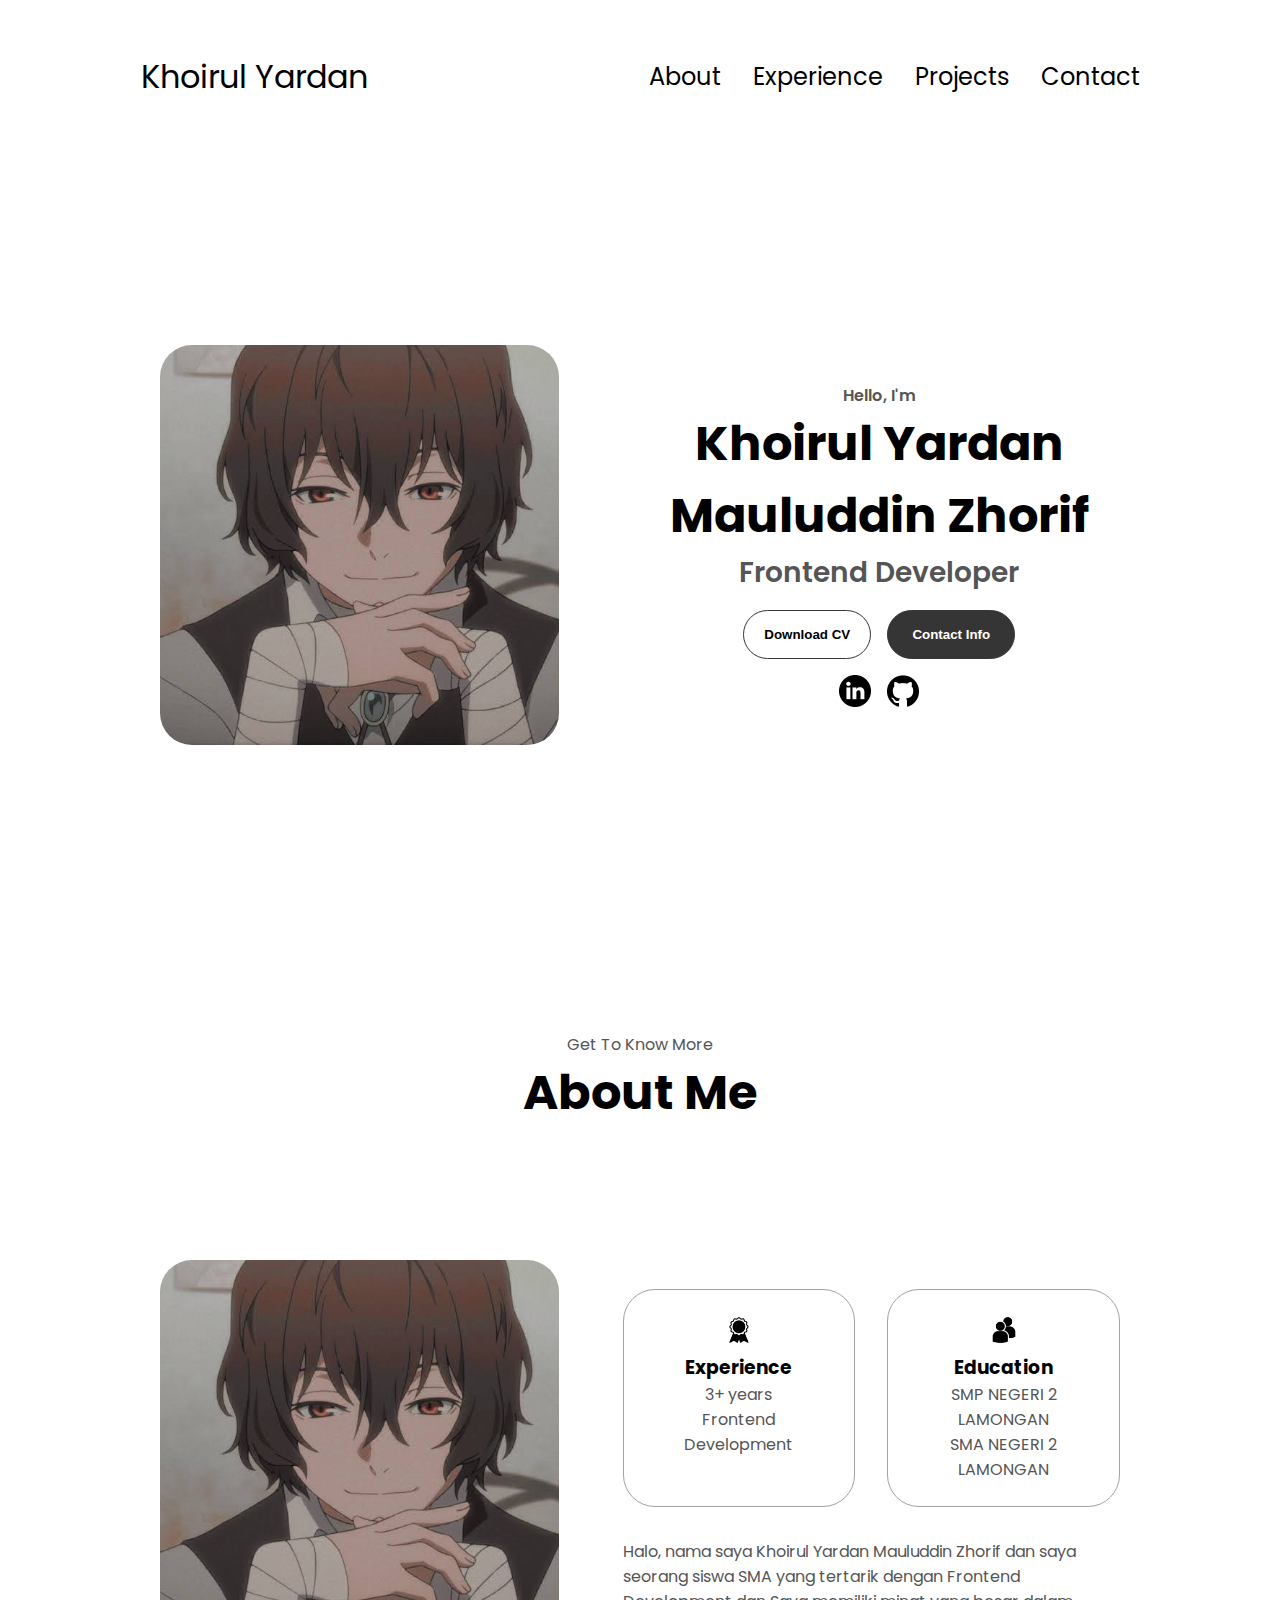
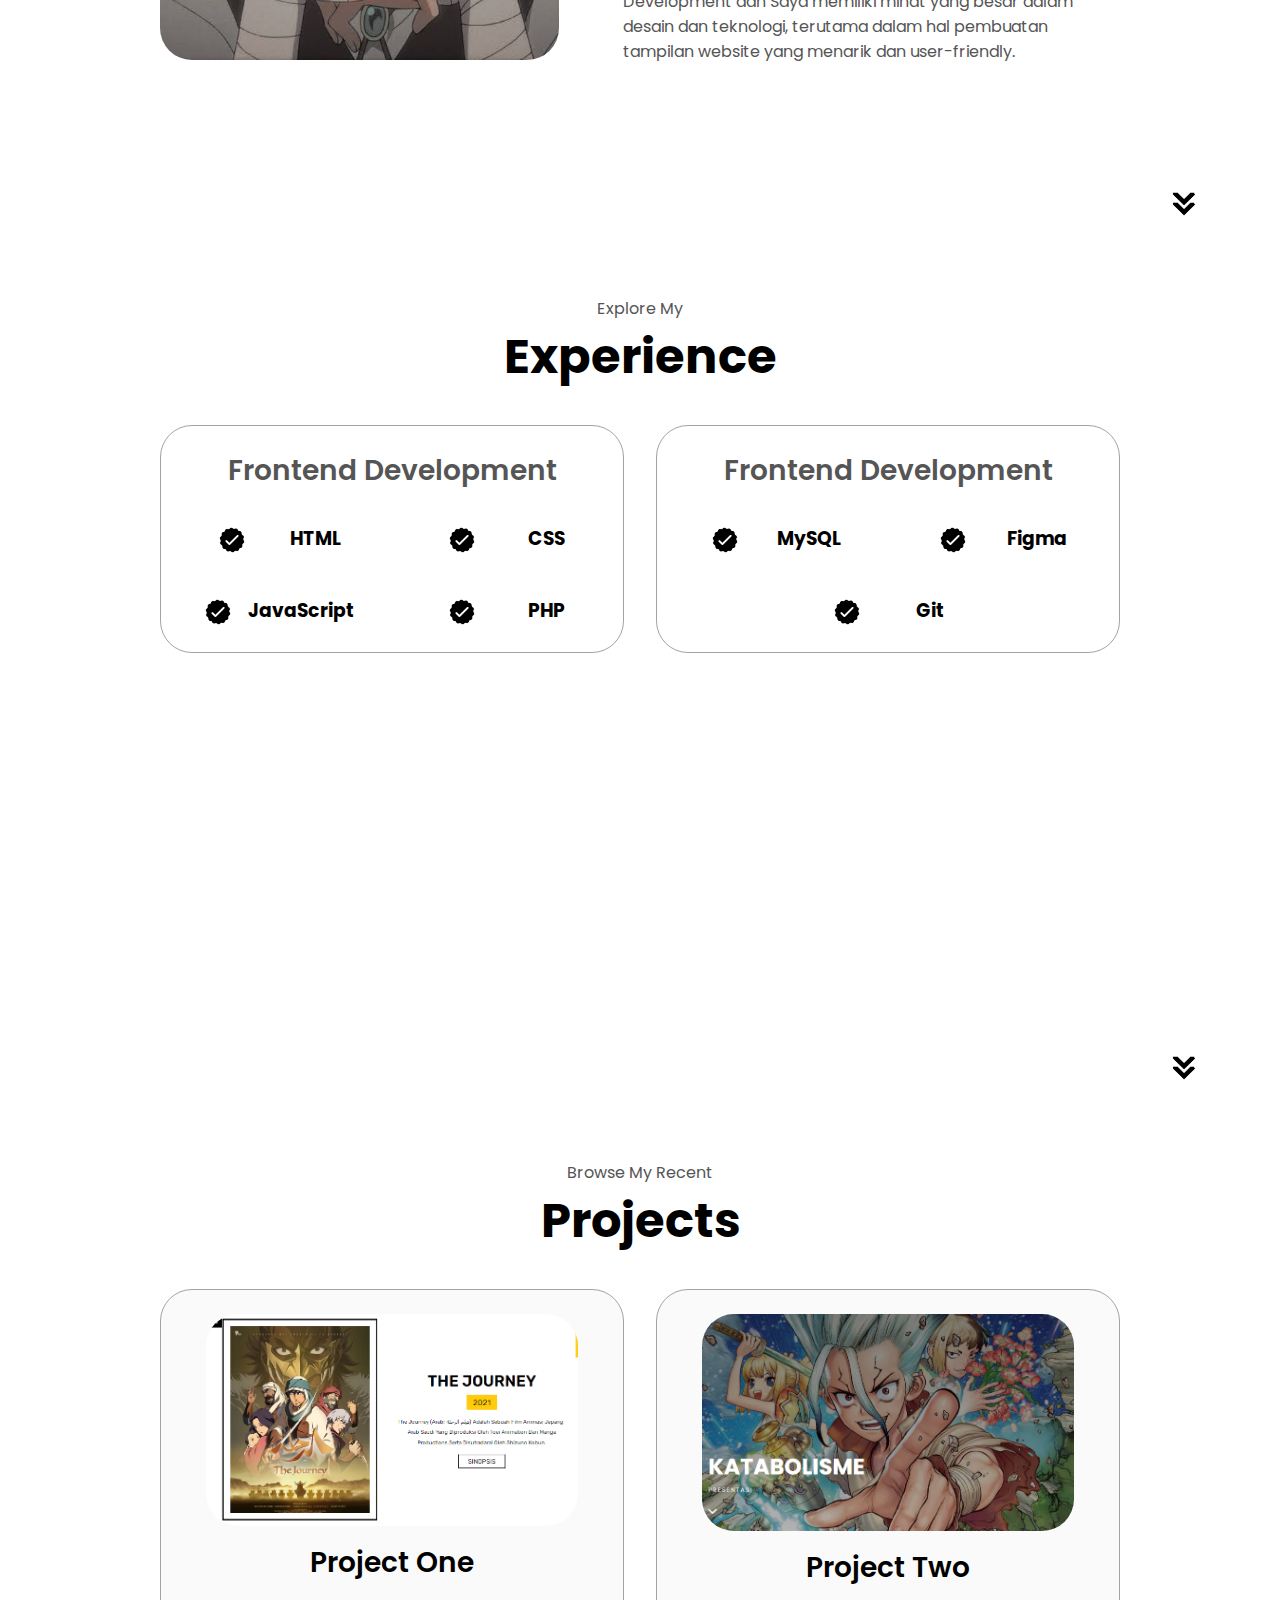
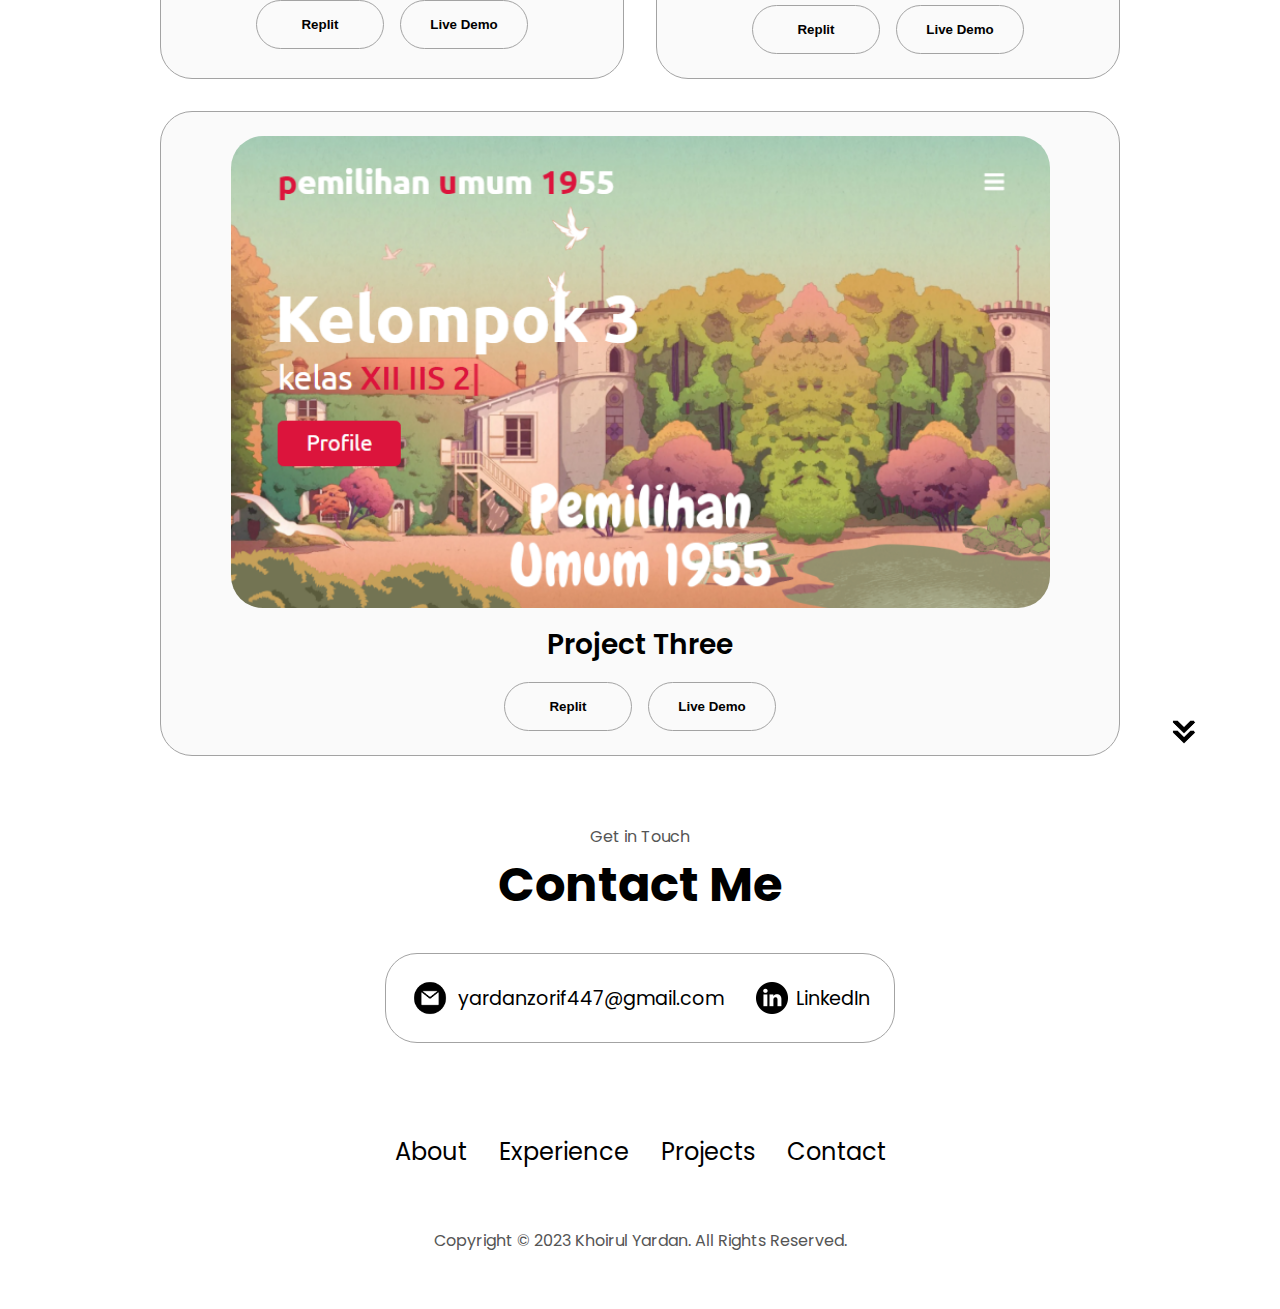
<file: main.html>
<!DOCTYPE html>
<html lang="en">
  <head>
    <meta charset="UTF-8" />
    <meta http-equiv="X-UA-Compatible" content="IE=edge" />
    <meta name="viewport" content="width=device-width, initial-scale=1.0" />
    <title>My Portfolio</title>
    <link rel="stylesheet" href="css/style1.css" />
    <link rel="stylesheet" href="css/mediaqueries.css" />
  </head>
  <body>
    <nav id="desktop-nav">
      <div class="logo">Khoirul Yardan</div>
      <div>
        <ul class="nav-links">
          <li><a href="#about">About</a></li>
          <li><a href="#experience">Experience</a></li>
          <li><a href="#projects">Projects</a></li>
          <li><a href="#contact">Contact</a></li>
        </ul>
      </div>
    </nav>
    <nav id="hamburger-nav">
      <div class="logo">Khoirul Yardan</div>
      <div class="hamburger-menu">
        <div class="hamburger-icon" onclick="toggleMenu()">
          <span></span>
          <span></span>
          <span></span>
        </div>
        <div class="menu-links">
          <li><a href="#about" onclick="toggleMenu()">About</a></li>
          <li><a href="#experience" onclick="toggleMenu()">Experience</a></li>
          <li><a href="#projects" onclick="toggleMenu()">Projects</a></li>
          <li><a href="#contact" onclick="toggleMenu()">Contact</a></li>
        </div>
      </div>
    </nav>
    <section id="profile">
      <div class="section__pic-container">
        <img src="./assets/pf.jpeg" alt="KYMZ profile picture" class="about-pic"/>
      </div>
      <div class="section__text">
        <p class="section__text__p1">Hello, I'm</p>
        <h1 class="title">Khoirul Yardan Mauluddin Zhorif</h1>
        <p class="section__text__p2">Frontend Developer</p>
        <div class="btn-container">
          <button
            class="btn btn-color-2"
            onclick="window.open('./assets/KhoirulyardanCV.pdf')"
          >
            Download CV
          </button>
          <button class="btn btn-color-1" onclick="location.href='#contact'">
            Contact Info
          </button>
        </div>
        <div id="socials-container">
          <img
            src="./assets/linkedin.png"
            alt="My LinkedIn profile"
            class="icon"
            onclick="location.href='https://id.linkedin.com/in/khoirul-yardan-mauluddin-zhorif-5970a2282'"
          />
          <img
            src="./assets/github.png"
            alt="My Github profile"
            class="icon"
            onclick="location.href='https://github.com/Khoirul-Yardan'"
          />
        </div>
      </div>
    </section>
    <section id="about">
      <p class="section__text__p1">Get To Know More</p>
      <h1 class="title">About Me</h1>
      <div class="section-container">
        <div class="section__pic-container">
          <img
            src="./assets/pf.jpeg"
            alt="Profile picture"
            class="about-pic"
          />
        </div>
        <div class="about-details-container">
          <div class="about-containers">
            <div class="details-container">
              <img
                src="./assets/experience.png"
                alt="Experience icon"
                class="icon"
              />
              <h3>Experience</h3>
              <p>3+ years <br />Frontend Development</p>
            </div>
            <div class="details-container">
              <img
                src="./assets/education.png"
                alt="Education icon"
                class="icon"
              />
              <h3>Education</h3>
              <p>SMP NEGERI 2 LAMONGAN<br />SMA NEGERI 2 LAMONGAN</p>
            </div>
          </div>
          <div class="text-container">
            <p>
            Halo, nama saya Khoirul Yardan Mauluddin Zhorif dan saya seorang siswa SMA yang tertarik dengan Frontend Development dan Saya memiliki minat yang besar dalam desain dan teknologi, terutama dalam hal pembuatan tampilan website yang menarik dan user-friendly.
            </p>
          </div>
        </div>
      </div>
      <img
        src="./assets/arrow.png"
        alt="Arrow icon"
        class="icon arrow"
        onclick="location.href='#experience'"
      />
    </section>
    <section id="experience">
      <p class="section__text__p1">Explore My</p>
      <h1 class="title">Experience</h1>
      <div class="experience-details-container">
        <div class="about-containers">
          <div class="details-container">
            <h2 class="experience-sub-title">Frontend Development</h2>
            <div class="article-container">
              <article>
                <img
                  src="./assets/checkmark.png"
                  alt="Experience icon"
                  class="icon"
                />
                <div>
                  <h3>HTML</h3>
                </div>
              </article>
              <article>
                <img
                  src="./assets/checkmark.png"
                  alt="Experience icon"
                  class="icon"
                />
                <div>
                  <h3>CSS</h3>
                </div>
              </article>
              <article>
                <img
                  src="./assets/checkmark.png"
                  alt="Experience icon"
                  class="icon"
                />
                <div>
                  <h3>JavaScript</h3>
                </div>
              </article>
              <article>
                <img
                  src="./assets/checkmark.png"
                  alt="Experience icon"
                  class="icon"
                />
                <div>
                  <h3>PHP</h3>
                </div>
              </article>
            </div>
          </div>
          <div class="details-container">
            <h2 class="experience-sub-title">Frontend Development</h2>
            <div class="article-container">
              <article>
                <img
                  src="./assets/checkmark.png"
                  alt="Experience icon"
                  class="icon"
                />
                <div>
                  <h3>MySQL</h3>
                </div>
              </article>
              <article>
                <img
                  src="./assets/checkmark.png"
                  alt="Experience icon"
                  class="icon"
                />
                <div>
                  <h3>Figma</h3>
                </div>
              </article>
              <article>
                <img
                  src="./assets/checkmark.png"
                  alt="Experience icon"
                  class="icon"
                />
                <div>
                  <h3>Git</h3>
                </div>
              </article>
            </div>
          </div>
        </div>
      </div>
      <img
        src="./assets/arrow.png"
        alt="Arrow icon"
        class="icon arrow"
        onclick="location.href='#projects'"
      />
    </section>
    <section id="projects">
      <p class="section__text__p1">Browse My Recent</p>
      <h1 class="title">Projects</h1>
      <div class="experience-details-container">
        <div class="about-containers">
          <div class="details-container color-container">
            <div class="article-container">
              <img
                src="./assets/p1.png"
                alt="Project 1"
                class="project-img"
              />
            </div>
            <h2 class="experience-sub-title project-title">Project One</h2>
            <div class="btn-container">
              <button
                class="btn btn-color-2 project-btn"
                onclick="location.href='https://replit.com/@Khoirul-Yardan'"
              >
                Replit
              </button>
              <button
                class="btn btn-color-2 project-btn"
                onclick="location.href='https://thejourney.khoirul-yardan.repl.co/'"
              >
                Live Demo
              </button>
            </div>
          </div>
          <div class="details-container color-container">
            <div class="article-container">
              <img
                src="./assets/p2.png"
                alt="Project 2"
                class="project-img"
              />
            </div>
            <h2 class="experience-sub-title project-title">Project Two</h2>
            <div class="btn-container">
              <button
                class="btn btn-color-2 project-btn"
                onclick="location.href='https://replit.com/@Khoirul-Yardan'"
              >
                Replit
              </button>
              <button
                class="btn btn-color-2 project-btn"
                onclick="location.href='https://biologi.khoirul-yardan.repl.co/'"
              >
                Live Demo
              </button>
            </div>
          </div>
          <div class="details-container color-container">
            <div class="article-container">
              <img
                src="./assets/p3.png"
                alt="Project 3"
                class="project-img"
              />
            </div>
            <h2 class="experience-sub-title project-title">Project Three</h2>
            <div class="btn-container">
              <button
                class="btn btn-color-2 project-btn"
                onclick="location.href='https://replit.com/@Khoirul-Yardan'"
              >
                Replit
              </button>
              <button
                class="btn btn-color-2 project-btn"
                onclick="location.href='https://sejarah.khoirul-yardan.repl.co/'"
              >
                Live Demo
              </button>
            </div>
          </div>
        </div>
      </div>
      <img
        src="./assets/arrow.png"
        alt="Arrow icon"
        class="icon arrow"
        onclick="location.href='#contact'"
      />
    </section>
    <section id="contact">
      <p class="section__text__p1">Get in Touch</p>
      <h1 class="title">Contact Me</h1>
      <div class="contact-info-upper-container">
        <div class="contact-info-container">
          <img
            src="./assets/email.png"
            alt="Email icon"
            class="icon contact-icon email-icon"
          />
          <p><a href="mailto:yardanzorif447@gmail.com">yardanzorif447@gmail.com</a></p>
        </div>
        <div class="contact-info-container">
          <img
            src="./assets/linkedin.png"
            alt="LinkedIn icon"
            class="icon contact-icon"
          />
          <p><a href="https://id.linkedin.com/in/khoirul-yardan-mauluddin-zhorif-5970a2282'">LinkedIn</a></p>
        </div>
      </div>
    </section>
    <footer>
      <nav>
        <div class="nav-links-container">
          <ul class="nav-links">
            <li><a href="#about">About</a></li>
            <li><a href="#experience">Experience</a></li>
            <li><a href="#projects">Projects</a></li>
            <li><a href="#contact">Contact</a></li>
          </ul>
        </div>
      </nav>
      <p>Copyright &#169; 2023 Khoirul Yardan. All Rights Reserved.</p>
    </footer>
    <script src="js/script.js"></script>
  </body>
</html>
</file>
<file: css/style1.css>
/* GENERAL */

@import url("https://fonts.googleapis.com/css2?family=Poppins:wght@300;400;500;600&display=swap");

* {
  margin: 0;
  padding: 0;
}

body {
  font-family: "Poppins", sans-serif;
}

html {
  scroll-behavior: smooth;
}

p {
  color: rgb(85, 85, 85);
}

/* TRANSITION */

a,
.btn {
  transition: all 300ms ease;
}

/* DESKTOP NAV */

nav,
.nav-links {
  display: flex;
}

nav {
  justify-content: space-around;
  align-items: center;
  height: 17vh;
}

.nav-links {
  gap: 2rem;
  list-style: none;
  font-size: 1.5rem;
}

a {
  color: black;
  text-decoration: none;
  text-decoration-color: white;
}

a:hover {
  color: grey;
  text-decoration: underline;
  text-underline-offset: 1rem;
  text-decoration-color: rgb(181, 181, 181);
}

.logo {
  font-size: 2rem;
}

.logo:hover {
  cursor: default;
}

/* HAMBURGER MENU */

#hamburger-nav {
  display: none;
}

.hamburger-menu {
  position: relative;
  display: inline-block;
}

.hamburger-icon {
  display: flex;
  flex-direction: column;
  justify-content: space-between;
  height: 24px;
  width: 30px;
  cursor: pointer;
}

.hamburger-icon span {
  width: 100%;
  height: 2px;
  background-color: black;
  transition: all 0.3 ease-in-out;
}

.menu-links {
  position: absolute;
  top: 100%;
  right: 0;
  background-color: white;
  width: fit-content;
  max-height: 0;
  overflow: hidden;
  transition: all 0.3 ease-in-out;
}

.menu-links a {
  display: block;
  padding: 10px;
  text-align: center;
  font-size: 1.5rem;
  color: black;
  text-decoration: none;
  transition: all 0.3 ease-in-out;
}

.menu-links li {
  list-style: none;
}

.menu-links.open {
  max-height: 300px;
}

.hamburger-icon.open span:first-child {
  transform: rotate(45deg) translate(10px, 5px);
}

.hamburger-icon.open span:nth-child(2) {
  opacity: 0;
}

.hamburger-icon.open span:last-child {
  transform: rotate(-45deg) translate(10px, -5px);
}

.hamburger-icon span:first-child {
  transform: none;
}

.hamburger-icon span:first-child {
  opacity: 1;
}

.hamburger-icon span:first-child {
  transform: none;
}

/* SECTIONS */

section {
  padding-top: 4vh;
  height: 96vh;
  margin: 0 10rem;
  box-sizing: border-box;
  min-height: fit-content;
}

.section-container {
  display: flex;
}

/* PROFILE SECTION */

#profile {
  display: flex;
  justify-content: center;
  gap: 5rem;
  height: 80vh;
}

.section__pic-container {
  display: flex;
  height: 400px;
  width: 400px;
  margin: auto 0;
}

.section__text {
  align-self: center;
  text-align: center;
}

.section__text p {
  font-weight: 600;
}

.section__text__p1 {
  text-align: center;
}

.section__text__p2 {
  font-size: 1.75rem;
  margin-bottom: 1rem;
}

.title {
  font-size: 3rem;
  text-align: center;
}

#socials-container {
  display: flex;
  justify-content: center;
  margin-top: 1rem;
  gap: 1rem;
}

/* ICONS */

.icon {
  cursor: pointer;
  height: 2rem;
}

/* BUTTONS */

.btn-container {
  display: flex;
  justify-content: center;
  gap: 1rem;
}

.btn {
  font-weight: 600;
  transition: all 300ms ease;
  padding: 1rem;
  width: 8rem;
  border-radius: 2rem;
}

.btn-color-1,
.btn-color-2 {
  border: rgb(53, 53, 53) 0.1rem solid;
}

.btn-color-1:hover,
.btn-color-2:hover {
  cursor: pointer;
}

.btn-color-1,
.btn-color-2:hover {
  background: rgb(53, 53, 53);
  color: white;
}

.btn-color-1:hover {
  background: rgb(0, 0, 0);
}

.btn-color-2 {
  background: none;
}

.btn-color-2:hover {
  border: rgb(255, 255, 255) 0.1rem solid;
}

.btn-container {
  gap: 1rem;
}

/* ABOUT SECTION */

#about {
  position: relative;
}

.about-containers {
  gap: 2rem;
  margin-bottom: 2rem;
  margin-top: 2rem;
}

.about-details-container {
  justify-content: center;
  flex-direction: column;
}

.about-containers,
.about-details-container {
  display: flex;
}

.about-pic {
  border-radius: 2rem;
}

.arrow {
  position: absolute;
  right: -5rem;
  bottom: 2.5rem;
}

.details-container {
  padding: 1.5rem;
  flex: 1;
  background: white;
  border-radius: 2rem;
  border: rgb(53, 53, 53) 0.1rem solid;
  border-color: rgb(163, 163, 163);
  text-align: center;
}

.section-container {
  gap: 4rem;
  height: 80%;
}

.section__pic-container {
  height: 400px;
  width: 400px;
  margin: auto 0;
}

/* EXPERIENCE SECTION */

#experience {
  position: relative;
}

.experience-sub-title {
  color: rgb(85, 85, 85);
  font-weight: 600;
  font-size: 1.75rem;
  margin-bottom: 2rem;
}

.experience-details-container {
  display: flex;
  justify-content: center;
  flex-direction: column;
}

.article-container {
  display: flex;
  text-align: initial;
  flex-wrap: wrap;
  flex-direction: row;
  gap: 2.5rem;
  justify-content: space-around;
}

article {
  display: flex;
  width: 10rem;
  justify-content: space-around;
  gap: 0.5rem;
}

article .icon {
  cursor: default;
}

/* PROJECTS SECTION */

#projects {
  position: relative;
}

.color-container {
  border-color: rgb(163, 163, 163);
  background: rgb(250, 250, 250);
}

.project-img {
  border-radius: 2rem;
  width: 90%;
  height: 90%;
}

.project-title {
  margin: 1rem;
  color: black;
}

.project-btn {
  color: black;
  border-color: rgb(163, 163, 163);
}

/* CONTACT */

#contact {
  display: flex;
  justify-content: center;
  flex-direction: column;
  height: 70vh;
}

.contact-info-upper-container {
  display: flex;
  justify-content: center;
  border-radius: 2rem;
  border: rgb(53, 53, 53) 0.1rem solid;
  border-color: rgb(163, 163, 163);
  background: (250, 250, 250);
  margin: 2rem auto;
  padding: 0.5rem;
}

.contact-info-container {
  display: flex;
  align-items: center;
  justify-content: center;
  gap: 0.5rem;
  margin: 1rem;
}

.contact-info-container p {
  font-size: larger;
}

.contact-icon {
  cursor: default;
}

.email-icon {
  height: 2.5rem;
}

/* FOOTER SECTION */

footer {
  height: 26vh;
  margin: 0 1rem;
}

footer p {
  text-align: center;
}
</file>
<file: css/mediaqueries.css>
@media screen and (max-width: 1400px) {
  #profile {
    height: 83vh;
    margin-bottom: 6rem;
  }
  .about-containers {
    flex-wrap: wrap;
  }
  #contact,
  #projects {
    height: fit-content;
  }
}

@media screen and (max-width: 1200px) {
  #desktop-nav {
    display: none;
  }
  #hamburger-nav {
    display: flex;
  }
  #experience,
  .experience-details-container {
    margin-top: 2rem;
  }
  #profile,
  .section-container {
    display: block;
  }
  .arrow {
    display: none;
  }
  section,
  .section-container {
    height: fit-content;
  }
  section {
    margin: 0 5%;
  }
  .section__pic-container {
    width: 275px;
    height: 275px;
    margin: 0 auto 2rem;
  }
  .about-containers {
    margin-top: 0;
  }
}

@media screen and (max-width: 600px) {
  #contact,
  footer {
    height: 40vh;
  }
  #profile {
    height: 83vh;
    margin-bottom: 0;
  }
  article {
    font-size: 1rem;
  }
  footer nav {
    height: fit-content;
    margin-bottom: 2rem;
  }
  .about-containers,
  .contact-info-upper-container,
  .btn-container {
    flex-wrap: wrap;
  }
  .contact-info-container {
    margin: 0;
  }
  .contact-info-container p,
  .nav-links li a {
    font-size: 1rem;
  }
  .experience-sub-title {
    font-size: 1.25rem;
  }
  .logo {
    font-size: 1.5rem;
  }
  .nav-links {
    flex-direction: column;
    gap: 0.5rem;
    text-align: center;
  }
  .section__pic-container {
    width: auto;
    height: 46vw;
    justify-content: center;
  }
  .section__text__p2 {
    font-size: 1.25rem;
  }
  .title {
    font-size: 2rem;
  }
  .text-container {
    text-align: justify;
  }
}
</file>
